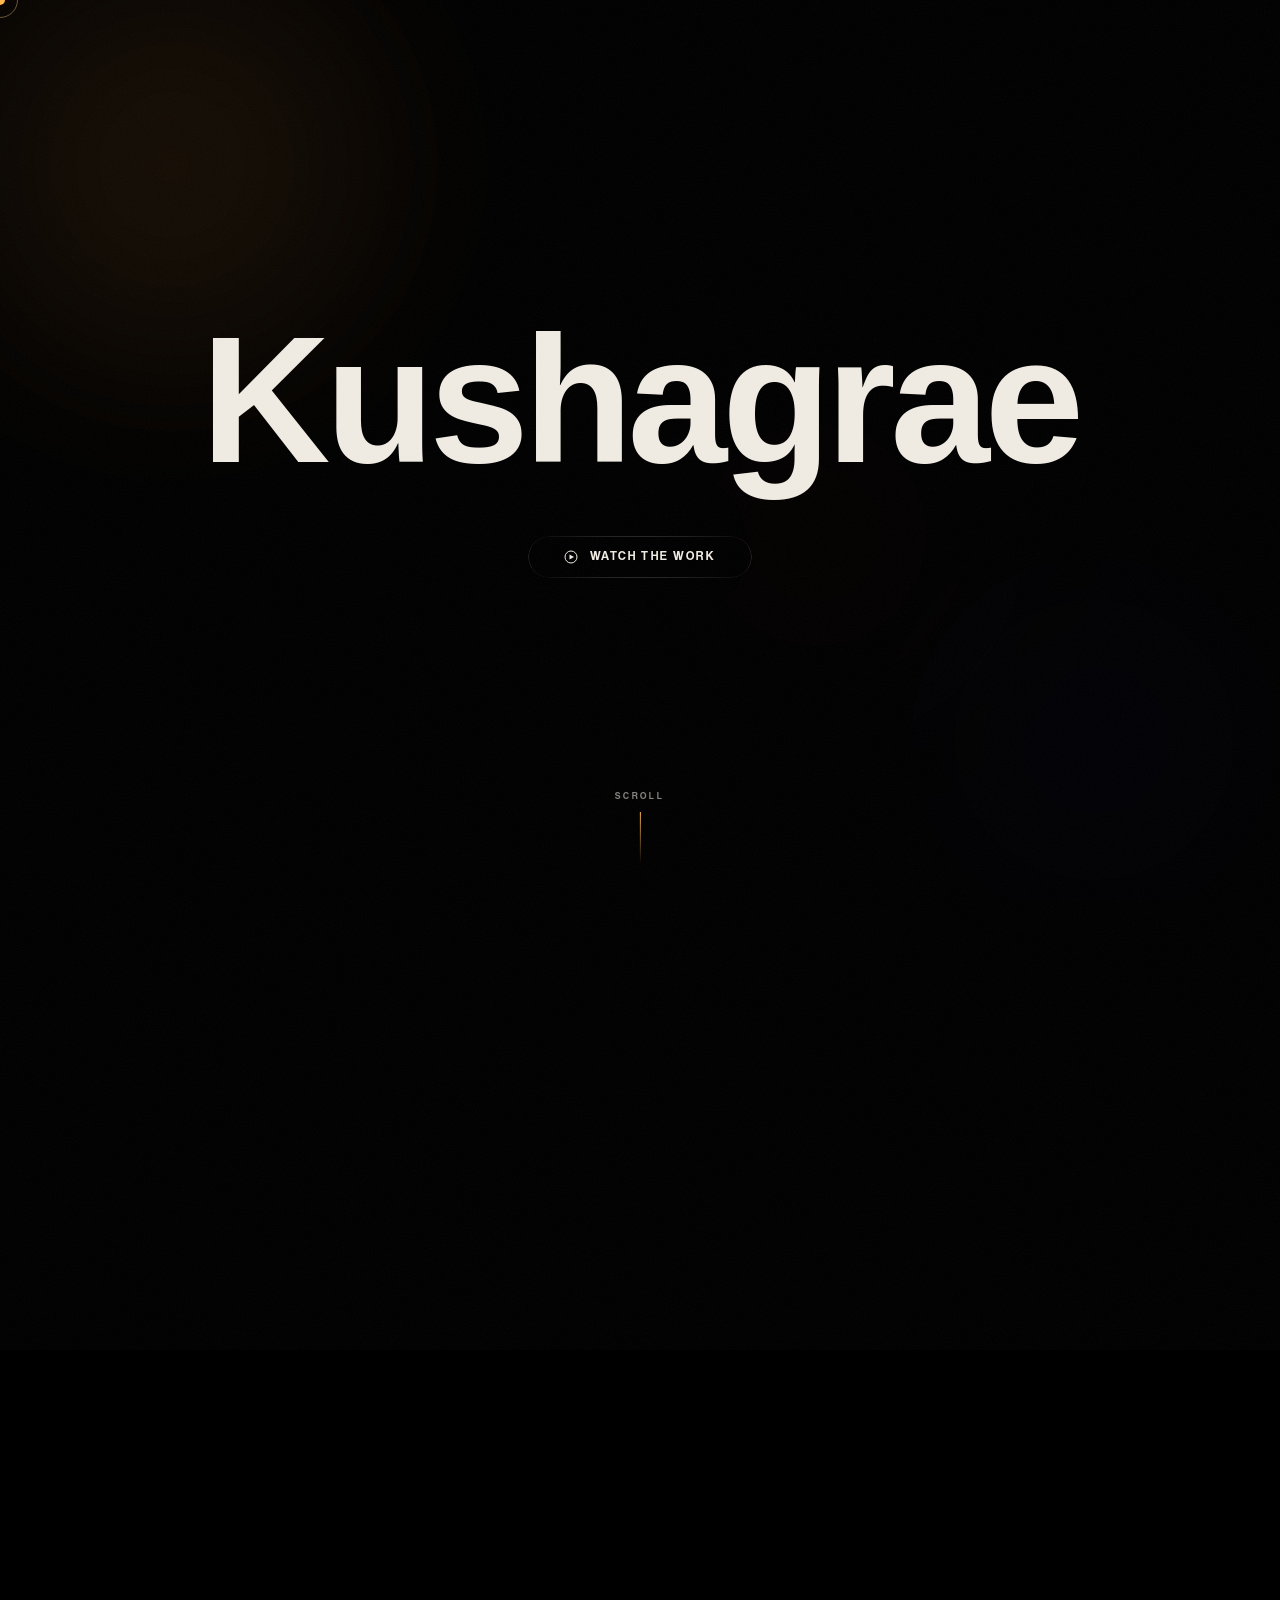
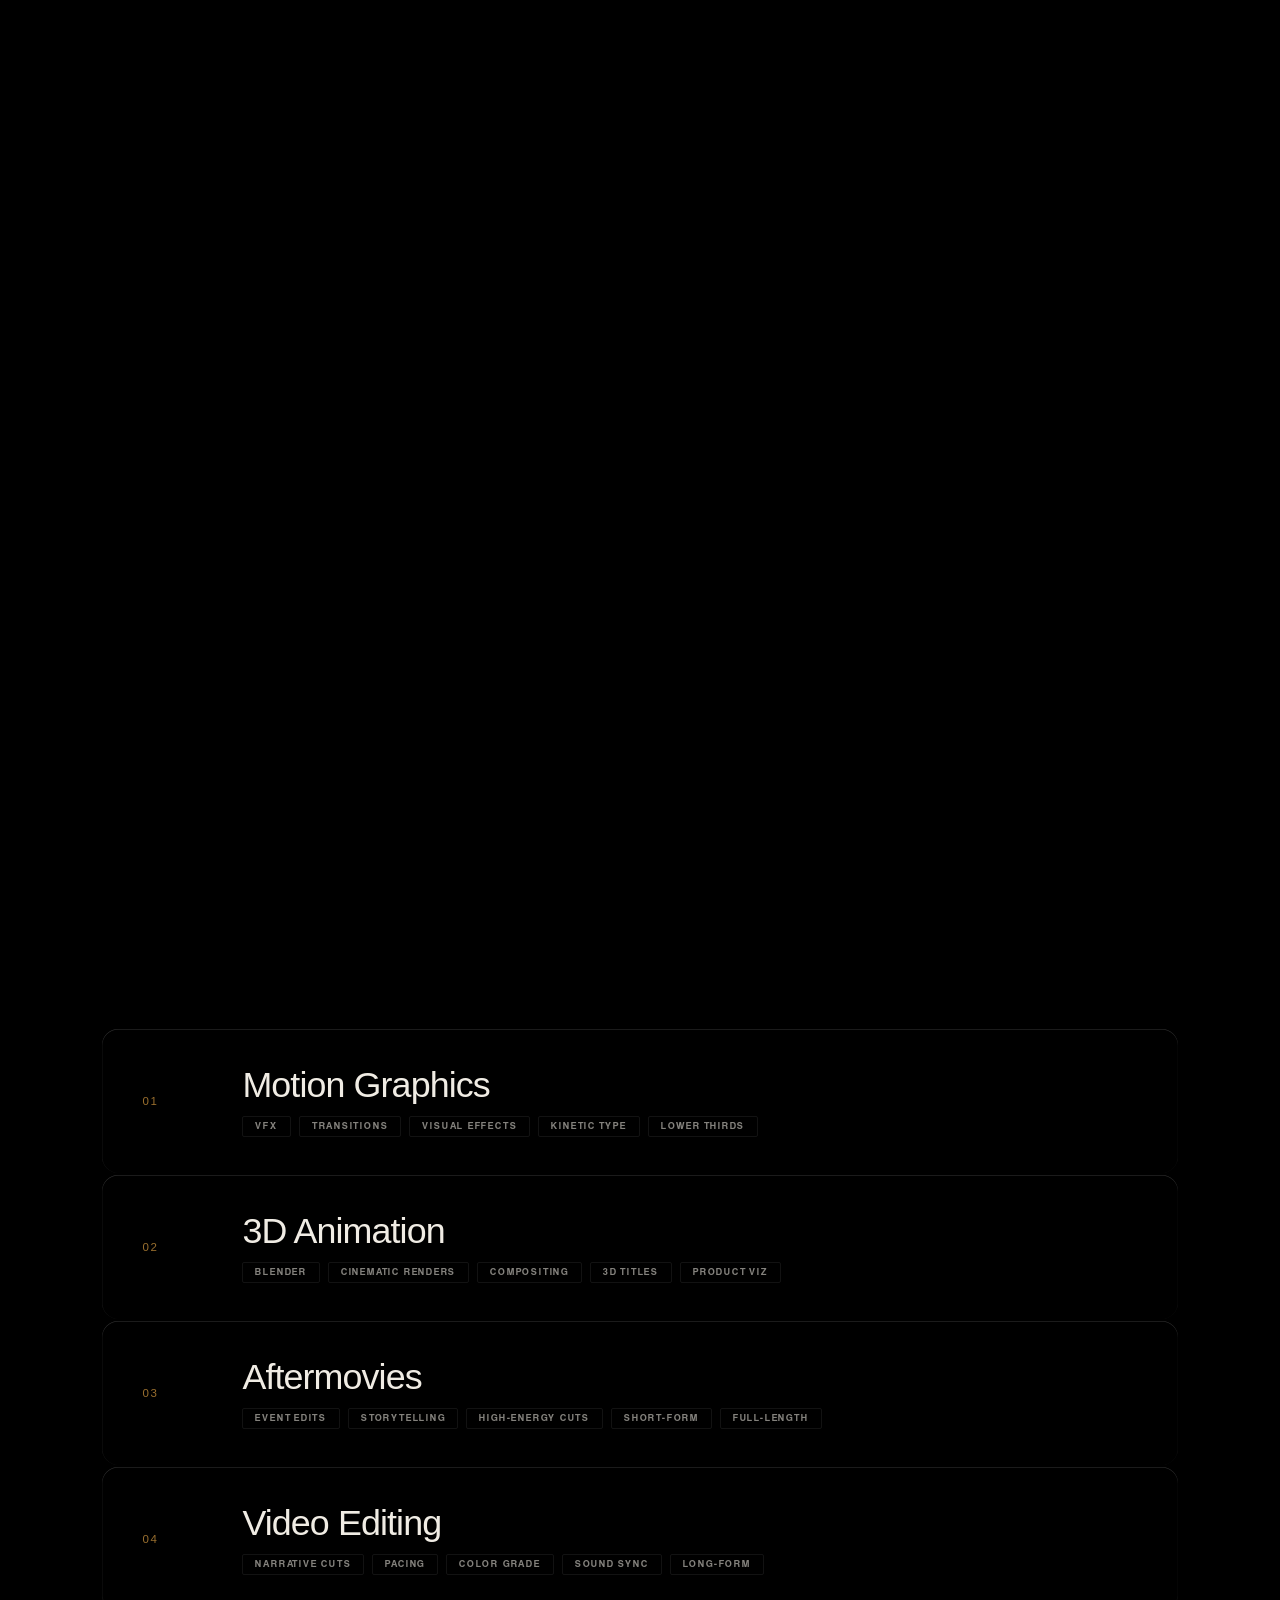
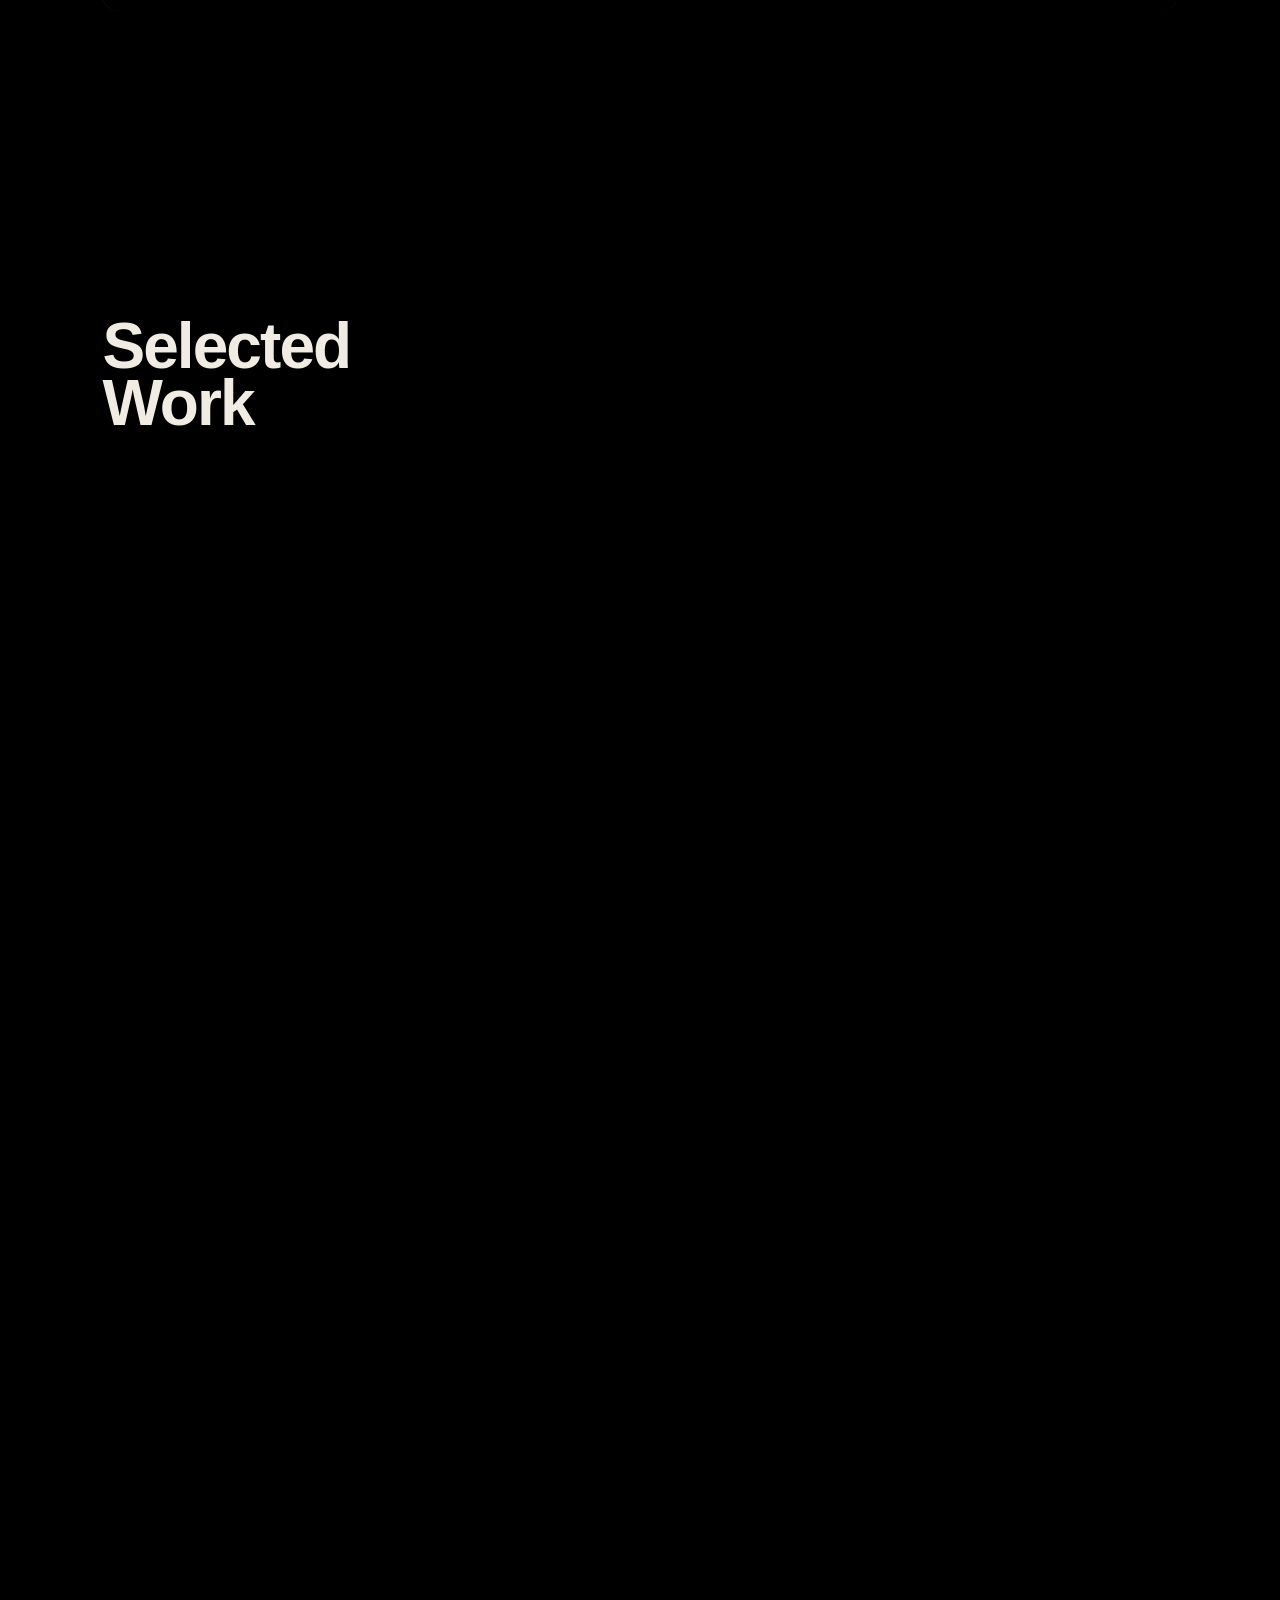
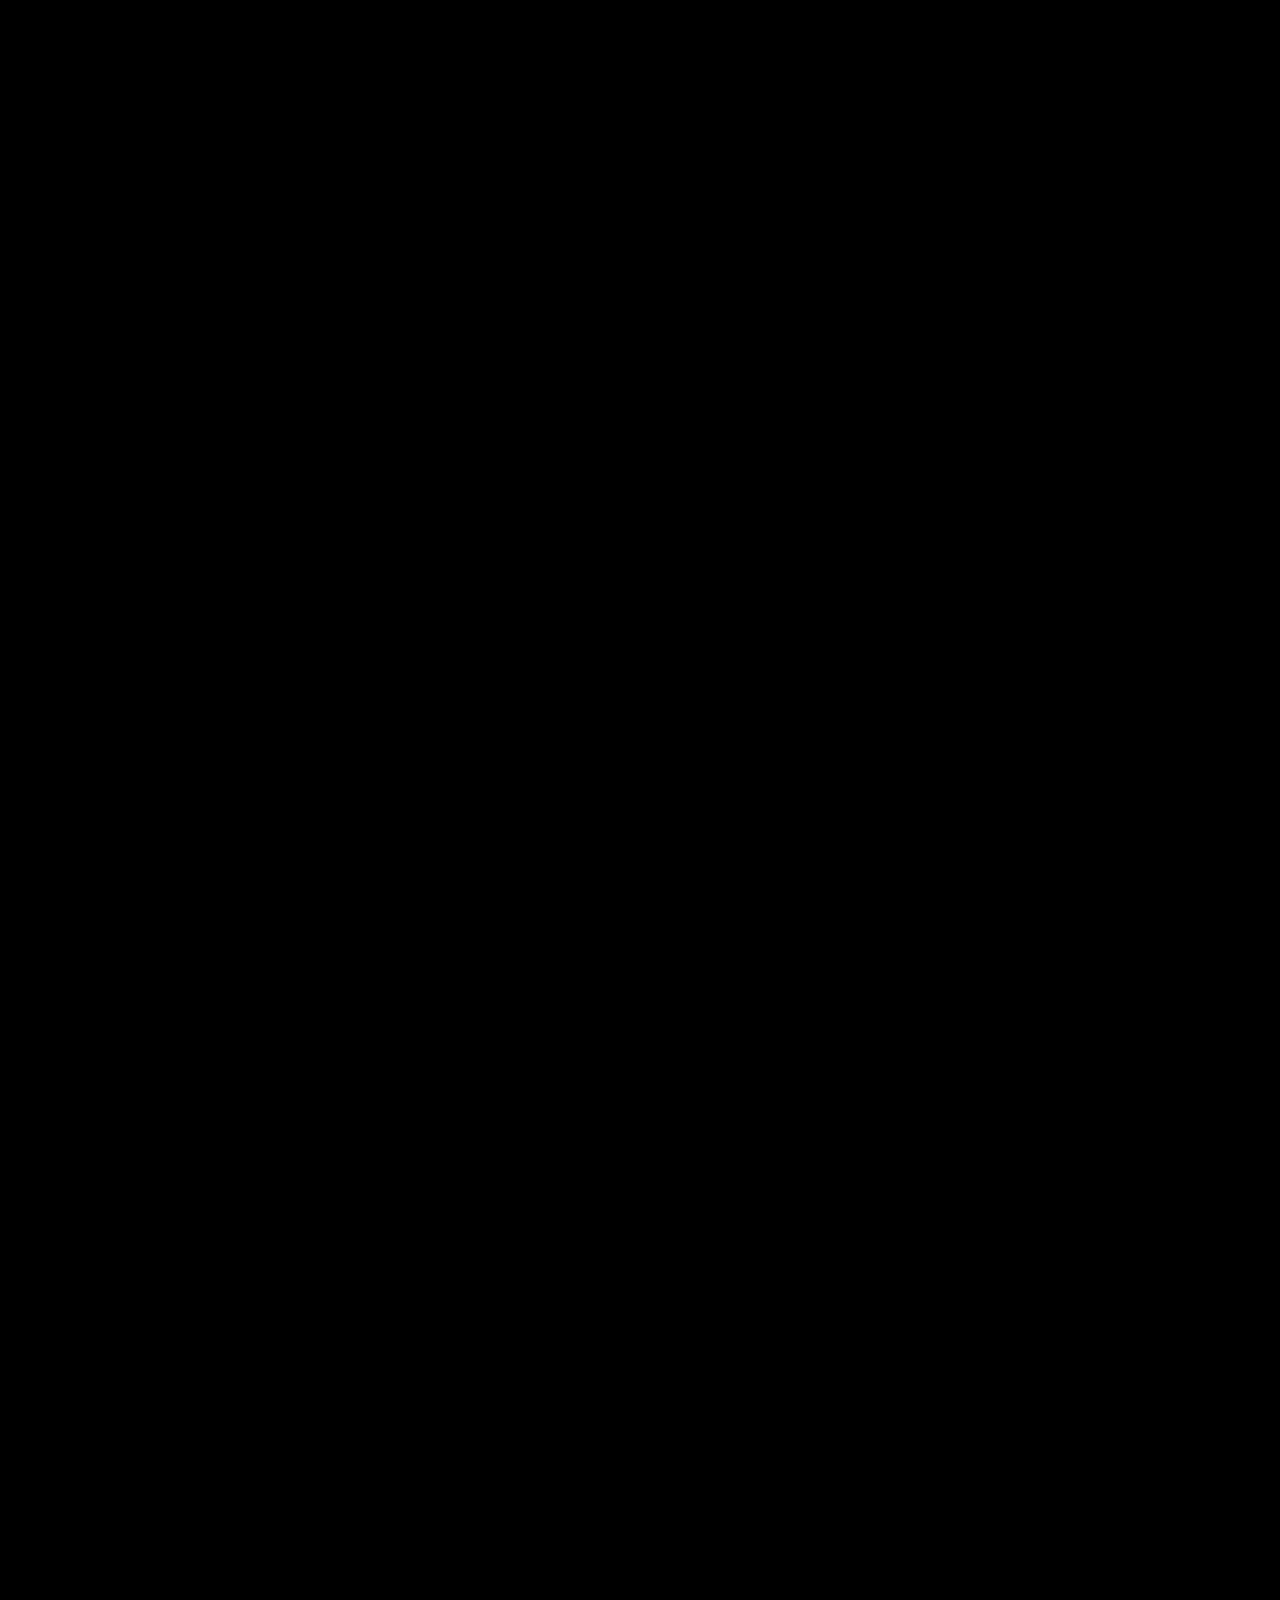
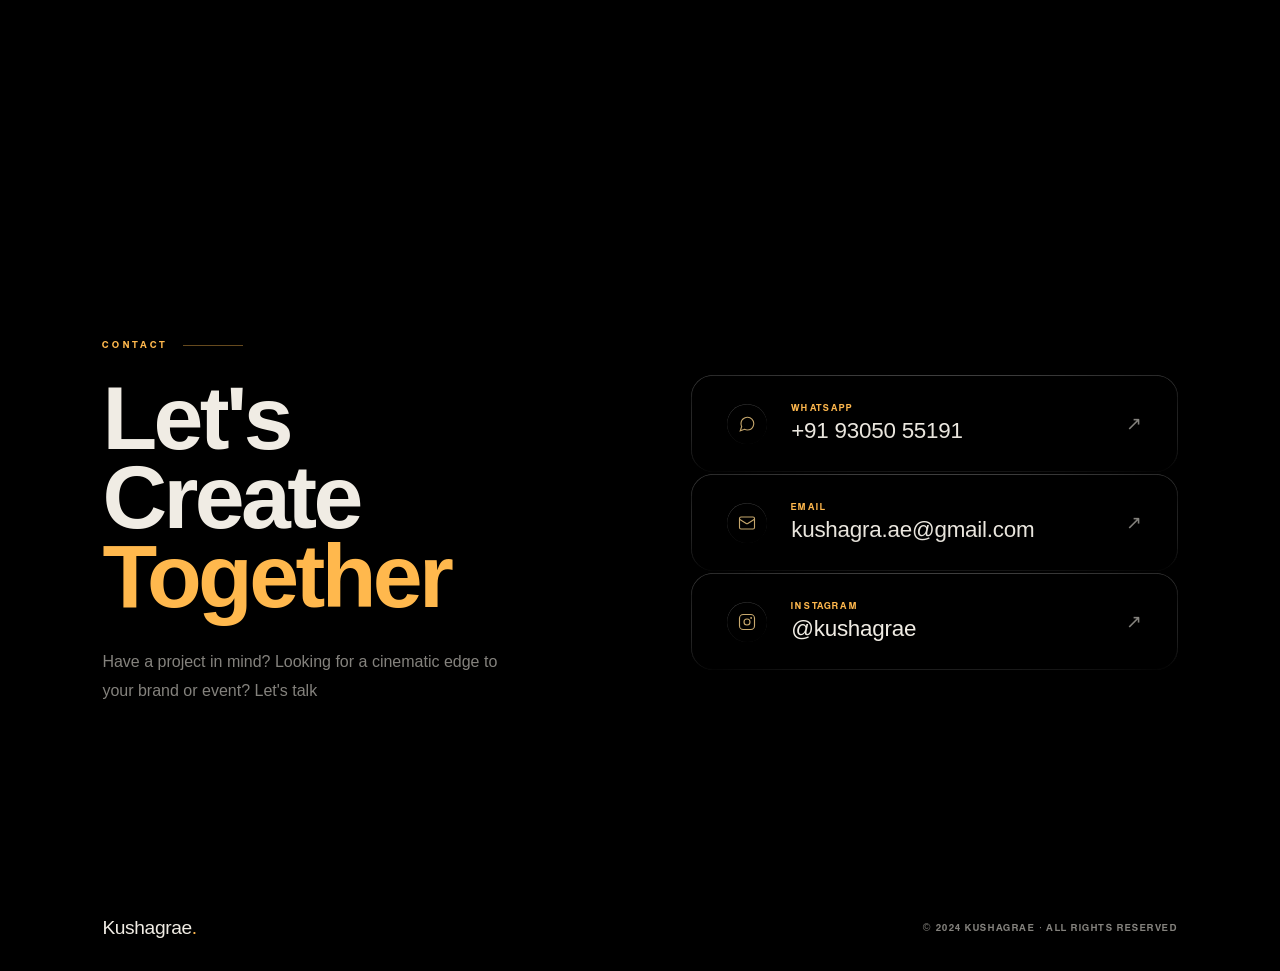
<file: index.html>
<!DOCTYPE html>
<html lang="en">
<head>
<meta charset="UTF-8">
<meta name="viewport" content="width=device-width, initial-scale=1.0">
<title>Kushagrae</title>
 <link rel="icon" type="image/png" href="./Icons/plugin.png">
 <link rel="stylesheet" href="./style.css">

</head>
<body>
 <!-- ═══ LOADER ══════════════════════════════════════════════ -->
<div id="loader">
  <img class="loader-icon" src="./Icons/plugin.png" alt="Loading">
  <div class="loader-bar-track">
    <div class="loader-bar"></div>
  </div>
</div>

<!-- ═══ GRAIN SVG ════════════════════════════════════════════ -->
<svg id="grain" xmlns="http://www.w3.org/2000/svg">
  <filter id="gr"><feTurbulence type="fractalNoise" baseFrequency="0.65" numOctaves="3" stitchTiles="stitch"/><feColorMatrix type="saturate" values="0"/></filter>
  <rect width="100%" height="100%" filter="url(#gr)"/>
</svg>

<!-- ═══ CURSOR ═══════════════════════════════════════════════ -->
<div id="cursor"></div>
<div id="cursor-ring"></div>

<!-- ═══════════════════════════════════════════════════════════
     HERO
════════════════════════════════════════════════════════════ -->
<section id="hero">
  <video class="hero-video" autoplay muted loop playsinline>
    <source src="https://res.cloudinary.com/dkqexcp8m/video/upload/v1781438622/g7_c3hmx5.mp4" type="video/mp4">
  </video>

  <div class="orb-1 hero-orb"></div>
  <div class="orb-1 hero-orb"></div>
  <div class="orb-2 hero-orb"></div>
  <div class="orb-3 hero-orb"></div>
  <div class="hero-scanline"></div>

  <div class="hero-inner">

    <h1 class="hero-name" id="heroName">
      <span class="letter">K</span><span class="letter">u</span><span class="letter">s</span><span class="letter">h</span><span class="letter">a</span><span class="letter">g</span><span class="letter">r</span><span class="letter">a</span><span class="letter">e</span>
    </h1>
    <div class="hero-cta" id="heroCta">
      <a href="#work" class="btn-cta" onclick="event.preventDefault();document.getElementById('work').scrollIntoView({behavior:'smooth'})">
        <svg width="14" height="14" viewBox="0 0 14 14" fill="none"><circle cx="7" cy="7" r="6" stroke="currentColor" stroke-width="1"/><polygon points="5.5,4.5 10,7 5.5,9.5" fill="currentColor"/></svg>
        Watch the Work
      </a>
    </div>
  </div>

  <div class="hero-scroll" id="heroScroll">
    <span>Scroll</span>
    <div class="scroll-line"></div>
  </div>
</section>

<!-- ═══════════════════════════════════════════════════════════
     ABOUT
════════════════════════════════════════════════════════════ -->
<section id="about">
  <div class="about-inner">
    <div class="about-left">
      <div class="section-label reveal">About</div>
      <h2 class="about-heading reveal reveal-delay-1">
        Crafting<br>Visual<br>Stories
      </h2>
    </div>
    <div class="about-text-col">
      <p class="about-body reveal reveal-delay-1">
        I'm Kushagra, a video editor obsessed with visual quality, I turn raw footage into emotionally resonant experiences.
      </p>
      <p class="about-body reveal reveal-delay-2">
        Whether it's a high-energy event edit, a product motion piece, or an immersive 3D animation, I approach every project with intentionality crafting each cut, transition, and effect to serve the story first.
      </p>
      <div class="about-stats reveal reveal-delay-3">
        <div class="stat">
          <div class="stat-num">50<span>+</span></div>
          <div class="stat-label">Projects</div>
        </div>
        <div class="stat">
          <div class="stat-num">3<span>+</span></div>
          <div class="stat-label">Years Active</div>
        </div>
        <div class="stat">
          <div class="stat-num">4</div>
          <div class="stat-label">Core Tools</div>
        </div>
      </div>
    </div>
  </div>
</section>

<!-- Displacement filter for liquid glass skill cards -->
<svg style="display:none;">
  <filter id="displacementFilter" x="-8%" y="-8%" width="116%" height="116%"
          color-interpolation-filters="sRGB">

    <!-- Structured lens shape from the hand-crafted displacement map -->
    <feImage
      href="[data-uri]"
      x="0" y="0" width="100%" height="100%"
      preserveAspectRatio="none"
      result="baseMap" />

    <!-- Live fractal turbulence — breaks the mirror, adds organic surface chaos -->
    <feTurbulence
      type="fractalNoise"
      baseFrequency="0.012 0.025"
      numOctaves="4"
      seed="5"
      stitchTiles="stitch"
      result="turbulence" />

    <!-- Blend image lens shape + turbulence equally -->
    <feComposite
      in="baseMap"
      in2="turbulence"
      operator="arithmetic"
      k1="0" k2="0.5" k3="0.5" k4="0"
      result="combinedMap" />

    <!-- Smooth for glassy gradual transitions, not sharp noise jumps -->
    <feGaussianBlur
      in="combinedMap"
      stdDeviation="2"
      result="smoothMap" />

    <!-- scale=36: max ±18px — visible refraction without mirroring -->
    <feDisplacementMap
      in="SourceGraphic"
      in2="smoothMap"
      scale="36"
      xChannelSelector="R"
      yChannelSelector="G" />

  </filter>
</svg>

<!-- ═══════════════════════════════════════════════════════════
     SKILLS
════════════════════════════════════════════════════════════ -->
<section id="skills">
    <video class="skills-video" autoplay muted loop playsinline>
    <source src="https://res.cloudinary.com/dkqexcp8m/video/upload/v1781438698/g8_ecykwn.mp4" type="video/mp4">
  </video>
  <div class="skills-inner">
    <div class="section-label reveal">Software</div>
    <h2 class="skills-heading reveal reveal-delay-1">
      Tools of<br>the Craft
    </h2>
    <div class="skills-grid">

      <!-- After Effects -->
      <div class="skill-card reveal reveal-delay-1">
        <div class="skill-icon">
          <img src="[data-uri]" alt="After Effects" style="width:48px;height:48px;object-fit:contain;border-radius:10px;">
        </div>
        <div class="skill-name">After Effects</div>
        <div class="skill-sub">Motion Graphics · VFX</div>
      </div>

      <!-- Premiere Pro -->
      <div class="skill-card reveal reveal-delay-2">
        <div class="skill-icon">
          <img src="[data-uri]" alt="Premiere Pro" style="width:48px;height:48px;object-fit:contain;border-radius:10px;">
        </div>
        <div class="skill-name">Premiere Pro</div>
        <div class="skill-sub">Video Editing</div>
      </div>

      <!-- DaVinci Resolve -->
      <div class="skill-card reveal reveal-delay-3">
        <div class="skill-icon">
          <img src="Images/6424a78756db5fb908dca86c.png">
        </div>
        <div class="skill-name">DaVinci Resolve</div>
        <div class="skill-sub">Color Grading</div>
      </div>

      <!-- Blender -->
      <div class="skill-card reveal reveal-delay-4">
        <div class="skill-icon">
          <svg width="48" height="48" viewBox="0 0 256 208" version="1.1" xmlns="http://www.w3.org/2000/svg" xmlns:xlink="http://www.w3.org/1999/xlink" preserveAspectRatio="xMidYMid">
    <g>
        <path d="M100.43032,115.194555 C101.361124,98.5893536 109.492492,83.9599162 121.759794,73.5893487 C133.790003,63.4031858 149.98249,57.1773328 167.650214,57.1773328 C185.300375,57.1773328 201.492862,63.4031858 213.531852,73.5893487 C225.790373,83.9599162 233.921741,98.5893536 234.861326,115.176993 C235.792131,132.238816 228.934033,148.088836 216.903824,159.838048 C204.636522,171.789227 187.188328,179.288351 167.650214,179.288351 C148.1121,179.288351 130.62878,171.789227 118.37026,159.838048 C106.331269,148.088836 99.4907342,132.238816 100.43032,115.194555 Z" fill="#FFFFFF"></path>
        <path d="M133.167672,116.676183 C133.645276,108.155909 137.817552,100.649417 144.112012,95.3281876 C150.284817,90.1015783 158.593324,86.9070386 167.658788,86.9070386 C176.71524,86.9070386 185.023747,90.1015783 191.201058,95.3281876 C197.491012,100.649417 201.663288,108.155909 202.145398,116.667172 C202.623002,125.421743 199.104052,133.554527 192.931246,139.58315 C186.636786,145.715405 177.683965,149.563271 167.658788,149.563271 C157.63361,149.563271 148.662766,145.715405 142.372812,139.58315 C136.195501,133.554527 132.685562,125.421743 133.167672,116.676183 Z" fill="#265787"></path>
        <path d="M78.4107749,134.179185 C78.4694744,137.520542 79.5350962,144.01361 81.133529,149.084344 C84.4929469,159.817323 90.1913143,169.746571 98.1202631,178.497312 C106.256918,187.491883 116.276472,194.716438 127.849305,199.845871 C140.013649,205.23268 153.193946,207.978011 166.884477,207.955572 C180.552431,207.937373 193.732728,205.137858 205.897072,199.710411 C217.469906,194.531308 227.480429,187.275146 235.603538,178.27606 C243.527971,169.489196 249.217308,159.541887 252.585757,148.808908 C254.279012,143.385977 255.349149,137.881769 255.778107,132.3595 C256.198034,126.918508 256.021935,121.468484 255.249811,116.022976 C253.741685,105.411912 250.070708,95.4555722 244.417494,86.3797254 C239.247423,78.0398801 232.582771,70.7385646 224.658338,64.5931778 L224.676399,64.5796318 L144.705094,3.1754327 C144.632849,3.12124854 144.574149,3.06254903 144.497388,3.01288022 C139.250556,-1.01480899 130.427568,-1.00126295 124.656955,3.03545695 C118.823127,7.11733032 118.154856,13.8677736 123.347505,18.1257455 L123.324928,18.1483222 L156.679794,45.2720095 L55.0167639,45.3803778 L54.8813035,45.3803778 C46.4782434,45.3894085 38.4002883,50.9026468 36.8018556,57.8698267 C35.1582694,64.9679516 40.8656676,70.8559636 49.6028633,70.887571 L49.5893173,70.9191785 L101.118453,70.8198408 L9.16793408,141.399224 C9.05053507,141.485016 8.92410536,141.575323 8.81573704,141.661114 C0.14175613,148.303189 -2.66227414,159.347727 2.80129531,166.337484 C8.34614099,173.444639 20.1357111,173.458186 28.8999989,166.378122 L79.0835616,125.306529 C79.0835616,125.306529 78.3520754,130.851375 78.4107749,134.179185 Z M207.36456,152.74629 C197.024416,163.280594 182.548215,169.254398 166.884477,169.286098 C151.198163,169.313097 136.721962,163.393478 126.381818,152.877235 C121.329145,147.752317 117.61753,141.855274 115.328249,135.574427 C113.084122,129.401948 112.21266,122.85018 112.790624,116.239713 C113.336981,109.778252 115.260519,103.614804 118.330955,98.0383504 C121.347206,92.5567196 125.501325,87.6033843 130.630759,83.4131426 C140.681921,75.2223038 153.478413,70.7882334 166.8619,70.7701166 C180.258934,70.7521106 193.046396,75.1455429 203.106588,83.3092897 C208.226991,87.48147 212.376595,92.4167439 215.392846,97.889344 C218.476828,103.461282 220.38682,109.602153 220.955753,116.081676 C221.524687,122.683112 220.653225,129.22585 218.409098,135.402844 C216.115302,141.701753 212.417233,147.598795 207.36456,152.74629 Z" fill="#EA7600"></path>
    </g>
</svg>
        </div>
        <div class="skill-name">Blender</div>
        <div class="skill-sub">3D Animation · Render</div>
      </div>

    </div>
  </div>
</section>

<!-- ═══════════════════════════════════════════════════════════
     CATEGORIES
════════════════════════════════════════════════════════════ -->
<section id="categories">
  <video class="skills-bg-video" autoplay muted loop playsinline>
    <source src="https://res.cloudinary.com/dkqexcp8m/video/upload/v1781438699/g8-rev_wrthuf.mp4" type="video/mp4">
  </video>
  <div class="categories-inner">
    <div class="section-label reveal">Expertise</div>
    <div class="categories-list">

      <div class="category-item reveal reveal-delay-1">
        <div class="cat-num">01</div>
        <div class="cat-content">
          <div class="cat-title">Motion Graphics</div>
          <div class="cat-tags">
            <span class="cat-tag">VFX</span>
            <span class="cat-tag">Transitions</span>
            <span class="cat-tag">Visual Effects</span>
            <span class="cat-tag">Kinetic Type</span>
            <span class="cat-tag">Lower Thirds</span>
          </div>
        </div>
      </div>

      <div class="category-item reveal reveal-delay-2">
        <div class="cat-num">02</div>
        <div class="cat-content">
          <div class="cat-title">3D Animation</div>
          <div class="cat-tags">
            <span class="cat-tag">Blender</span>
            <span class="cat-tag">Cinematic Renders</span>
            <span class="cat-tag">Compositing</span>
            <span class="cat-tag">3D Titles</span>
            <span class="cat-tag">Product Viz</span>
          </div>
        </div>
      </div>

      <div class="category-item reveal reveal-delay-3">
        <div class="cat-num">03</div>
        <div class="cat-content">
          <div class="cat-title">Aftermovies</div>
          <div class="cat-tags">
            <span class="cat-tag">Event Edits</span>
            <span class="cat-tag">Storytelling</span>
            <span class="cat-tag">High-Energy Cuts</span>
            <span class="cat-tag">Short-Form</span>
            <span class="cat-tag">Full-Length</span>
          </div>
        </div>
      </div>

      <div class="category-item reveal reveal-delay-4">
        <div class="cat-num">04</div>
        <div class="cat-content">
          <div class="cat-title">Video Editing</div>
          <div class="cat-tags">
            <span class="cat-tag">Narrative Cuts</span>
            <span class="cat-tag">Pacing</span>
            <span class="cat-tag">Color Grade</span>
            <span class="cat-tag">Sound Sync</span>
            <span class="cat-tag">Long-Form</span>
          </div>
        </div>
      </div>

    </div>
  </div>
</section>

<!-- ═══════════════════════════════════════════════════════════
     PORTFOLIO
════════════════════════════════════════════════════════════ -->
<section id="work">
    <!-- Background Video -->
  <video class="pf-bg-video" autoplay muted loop playsinline>
    <source src="https://res.cloudinary.com/dkqexcp8m/video/upload/v1781438693/g6_dat0vb.mp4" type="video/mp4">
  </video>
  <div class="work-inner">
    <div class="work-header">
      <h2 class="work-heading reveal">
        Selected<br>Work
      </h2>
    </div>

    <div class="portfolio-grid">

      <!-- Row A: item1 (16:9 wide) + item2 (9:16) + item3 (9:16) -->
      <div class="pf-row pf-row-a">
        <!-- 1 - Landscape -->
        <div class="pf-item ratio-16-9 reveal">
          <video class="pf-video" autoplay muted loop playsinline>
  <source src="https://res.cloudinary.com/dkqexcp8m/video/upload/v1780953404/bradv2_ktlof4.mp4" type="video/mp4">
</video>
        </div>
        <!-- 2 - Vertical -->
        <div class="pf-item ratio-9-16 reveal reveal-delay-1">
          <video class="pf-video" autoplay muted loop playsinline>
  <source src="https://res.cloudinary.com/dkqexcp8m/video/upload/v1780953403/snkr3_ig032j.mp4" type="video/mp4">
</video>
        </div>
        <!-- 3 - Vertical -->
        <div class="pf-item ratio-9-16 reveal reveal-delay-2">
         <video class="pf-video" autoplay muted loop playsinline>
  <source src="https://res.cloudinary.com/dkqexcp8m/video/upload/v1780953404/maven_v81jxx.mp4" type="video/mp4">
</video>
        </div>
      </div>

      <!-- Row B: item4 (9:16 tall) + item5 (16:9 wide) -->
      <div class="pf-row pf-row-b">
        <!-- 4 - Vertical -->
        <div class="pf-item ratio-9-16 reveal reveal-delay-1">
          <video class="pf-video" autoplay muted loop playsinline>
  <source src="https://res.cloudinary.com/dkqexcp8m/video/upload/v1780953421/wc1_e4xscz.mp4" type="video/mp4">
</video>
        </div>
        <!-- 5 - Landscape wide -->
        <div class="pf-item ratio-16-9 reveal reveal-delay-2">
          <video class="pf-video" autoplay muted loop playsinline>
  <source src="https://res.cloudinary.com/dkqexcp8m/video/upload/v1780953417/mozambique_dhr5jg.mp4" type="video/mp4">
</video>
        </div>
      </div>

      <!-- Row C: item6 (16:9) + item7 (9:16) + item8 (16:9) -->
      <div class="pf-row pf-row-c">
        <!-- 6 - Landscape -->
        <div class="pf-item ratio-16-9 reveal reveal-delay-1">
          <video class="pf-video" autoplay muted loop playsinline>
  <source src="https://res.cloudinary.com/dkqexcp8m/video/upload/v1780953408/openai_lzqtt9.mp4" type="video/mp4">
</video>
        </div>
        <!-- 7 - Vertical -->
        <div class="pf-item ratio-9-16 reveal reveal-delay-2">
          <video class="pf-video" autoplay muted loop playsinline>
  <source src="https://res.cloudinary.com/dkqexcp8m/video/upload/v1780953410/sm_nfhv9c.mp4" type="video/mp4">
</video>
        </div>
      </div>
      <!-- Row D: item6 (16:9) x2 -->
      <div class="pf-row pf-row-d">

  <!-- Horizontal 1 -->
  <div class="pf-item ratio-16-9">
    <video class="pf-video" autoplay muted loop playsinline>
      <source src="https://res.cloudinary.com/dkqexcp8m/video/upload/v1780953410/m1_sum0dr.mp4" type="video/mp4">
    </video>
  </div>

  <!-- Horizontal 2 -->
  <div class="pf-item ratio-16-9">
    <video class="pf-video" autoplay muted loop playsinline>
      <source src="https://res.cloudinary.com/dkqexcp8m/video/upload/v1780953414/m2_b9wp2s.mp4" type="video/mp4">
    </video>
  </div>

</div>

<!-- Row E: Mirrored A -->
<div class="pf-row pf-row-e">

  <!-- Vertical 1 -->
  <div class="pf-item ratio-9-16">
    <video class="pf-video" autoplay muted loop playsinline>
      <source src="https://res.cloudinary.com/dkqexcp8m/video/upload/v1780953433/mokshareel_whubjt.mp4" type="video/mp4">
    </video>
  </div>

  <!-- Vertical 2 -->
  <div class="pf-item ratio-9-16">
    <video class="pf-video" autoplay muted loop playsinline>
      <source src="https://res.cloudinary.com/dkqexcp8m/video/upload/v1780953420/nick_abhfol.mp4" type="video/mp4">
    </video>
  </div>

  <!-- Horizontal -->
  <div class="pf-item ratio-16-9">
    <video class="pf-video" autoplay muted loop playsinline>
      <source src="https://res.cloudinary.com/dkqexcp8m/video/upload/v1780953426/will_frp41f.mp4" type="video/mp4">
    </video>
  </div>

</div>
<!-- Row F -->
<div class="pf-row pf-row-f">

  <!-- Horizontal 1 -->
  <div class="pf-item ratio-16-9">
    <video class="pf-video" autoplay muted loop playsinline>
      <source src="https://res.cloudinary.com/dkqexcp8m/video/upload/v1780953419/montage_kwm2zi.mp4" type="video/mp4">
    </video>
  </div>

  <!-- Horizontal 2 -->
  <div class="pf-item ratio-16-9">
    <video class="pf-video" autoplay muted loop playsinline>
      <source src="https://res.cloudinary.com/dkqexcp8m/video/upload/v1780953413/brad2_j5x5vi.mp4" type="video/mp4">
    </video>
  </div>

</div>
<!-- Row G -->
<div class="pf-row pf-row-g">

  <!-- Horizontal 1 -->
  <div class="pf-item ratio-16-9">
    <video class="pf-video" autoplay muted loop playsinline>
      <source src="https://res.cloudinary.com/dkqexcp8m/video/upload/v1780953431/moksha_horfhi.mp4" type="video/mp4">
    </video>
  </div>

  <!-- Horizontal 2 -->
  <div class="pf-item ratio-16-9">
    <video class="pf-video" autoplay muted loop playsinline>
      <source src="https://res.cloudinary.com/dkqexcp8m/video/upload/v1780953423/eutech_bpa0gx.mp4" type="video/mp4">
    </video>
  </div>

</div>
    </div>
  </div>
</section>

<!-- ═══════════════════════════════════════════════════════════
     CONTACT
════════════════════════════════════════════════════════════ -->
<section id="contact">
  <video class="contact-bg-video" autoplay muted loop playsinline>
  <source src="https://res.cloudinary.com/dkqexcp8m/video/upload/v1781438698/g8_ecykwn.mp4" type="video/mp4">
</video>
  <div class="contact-inner">
    <div>
      <div class="section-label reveal">Contact</div>
      <h2 class="contact-heading reveal reveal-delay-1">
        Let's<br>Create<br><em>Together</em>
      </h2>
      <p class="contact-sub reveal reveal-delay-2">
        Have a project in mind? Looking for a cinematic edge to your brand or event? Let's talk
      </p>
    </div>
    <div class="contact-links reveal reveal-delay-2">

      <a href="https://wa.me/919305055191" class="contact-link" target="_blank">
        <div class="contact-icon">
          <svg viewBox="0 0 24 24" fill="none" stroke="#c8a96e" stroke-width="1.5" xmlns="http://www.w3.org/2000/svg">
            <path d="M21 11.5a8.38 8.38 0 01-.9 3.8 8.5 8.5 0 01-7.6 4.7 8.38 8.38 0 01-3.8-.9L3 21l1.9-5.7a8.38 8.38 0 01-.9-3.8 8.5 8.5 0 014.7-7.6 8.38 8.38 0 013.8-.9h.5a8.48 8.48 0 018 8v.5z"/>
          </svg>
        </div>
        <div class="contact-info">
          <div class="contact-platform">WhatsApp</div>
          <div class="contact-handle">+91 93050 55191</div>
        </div>
        <div class="contact-arrow">↗</div>
      </a>

      <a href="mailto:kushagra.ae@gmail.com" class="contact-link">
        <div class="contact-icon">
          <svg viewBox="0 0 24 24" fill="none" stroke="#c8a96e" stroke-width="1.5" xmlns="http://www.w3.org/2000/svg">
            <rect x="2" y="4" width="20" height="16" rx="2"/>
            <path d="m22 7-8.97 5.7a1.94 1.94 0 01-2.06 0L2 7"/>
          </svg>
        </div>
        <div class="contact-info">
          <div class="contact-platform">Email</div>
          <div class="contact-handle">kushagra.ae@gmail.com</div>
        </div>
        <div class="contact-arrow">↗</div>
      </a>

      <a href="https://instagram.com/kushagrae" class="contact-link" target="_blank">
        <div class="contact-icon">
          <svg viewBox="0 0 24 24" fill="none" stroke="#c8a96e" stroke-width="1.5" xmlns="http://www.w3.org/2000/svg">
            <rect x="2" y="2" width="20" height="20" rx="5"/>
            <circle cx="12" cy="12" r="4"/>
            <circle cx="17.5" cy="6.5" r="0.5" fill="#c8a96e"/>
          </svg>
        </div>
        <div class="contact-info">
          <div class="contact-platform">Instagram</div>
          <div class="contact-handle">@kushagrae</div>
        </div>
        <div class="contact-arrow">↗</div>
      </a>

    </div>
  </div>
</section>

<!-- ═══ FOOTER ════════════════════════════════════════════════ -->
<footer>
  <div class="footer-logo">Kushagrae<span>.</span></div>
  <div class="footer-copy">© 2024 Kushagrae · All Rights Reserved</div>
</footer>

<!-- ═══════════════════════════════════════════════════════════
     JAVASCRIPT
════════════════════════════════════════════════════════════ -->
<script>
/* ── CURSOR ─────────────────────────────────────────────── */
const cursor = document.getElementById('cursor');
const ring   = document.getElementById('cursor-ring');
let mouseX = 0, mouseY = 0, ringX = 0, ringY = 0;

document.addEventListener('mousemove', e => {
  mouseX = e.clientX; mouseY = e.clientY;
  cursor.style.left = mouseX + 'px';
  cursor.style.top  = mouseY + 'px';
});

(function animateRing() {
  ringX += (mouseX - ringX) * 0.18;
  ringY += (mouseY - ringY) * 0.18;
  ring.style.left = ringX + 'px';
  ring.style.top  = ringY + 'px';
  requestAnimationFrame(animateRing);
})();

/* ── LOADER ─────────────────────────────────────────────────── */
const loaderEl  = document.getElementById('loader');
const loaderBar = document.querySelector('.loader-bar');

let fakeProgress = 0;
const fakeInterval = setInterval(() => {
  const remaining = 85 - fakeProgress;
  fakeProgress += remaining * 0.07 + 0.4;
  if (fakeProgress >= 85) { fakeProgress = 85; clearInterval(fakeInterval); }
  loaderBar.style.width = fakeProgress + '%';
}, 80);

function dismissLoader() {
  clearInterval(fakeInterval);
  loaderBar.style.width = '100%';
  setTimeout(() => loaderEl.classList.add('hidden'), 350);
}

window.addEventListener('load', () => {
  setTimeout(dismissLoader, 600);
});

setTimeout(dismissLoader, 6000);

/* ── HERO ENTRANCE ──────────────────────────────────────── */
window.addEventListener('load', () => {
  const eyebrow = document.getElementById('heroEyebrow');
  const name    = document.getElementById('heroName');
  const tagline = document.getElementById('heroTagline');
  const cta     = document.getElementById('heroCta');
  const scroll  = document.getElementById('heroScroll');
  const letters = document.querySelectorAll('#heroName .letter');

  setTimeout(() => {
    name.style.opacity = '1';
    letters.forEach((l, i) => {
      l.style.opacity = '0';
      l.style.transform = 'translateY(60px)';
      l.style.display = 'inline-block';
      l.style.transition = `opacity 0.7s cubic-bezier(0.19,1,0.22,1) ${i * 0.06 + 0.1}s, transform 0.8s cubic-bezier(0.19,1,0.22,1) ${i * 0.06 + 0.1}s`;
      requestAnimationFrame(() => {
        l.style.opacity = '1';
        l.style.transform = 'translateY(0)';
      });
    });
  }, 100);

  setTimeout(() => {
    eyebrow.style.transition = 'opacity 1s ease, transform 1s cubic-bezier(0.19,1,0.22,1)';
    eyebrow.style.opacity = '1';
  }, 200);

  setTimeout(() => {
    tagline.style.transition = 'opacity 1s ease 0s, transform 1s cubic-bezier(0.19,1,0.22,1) 0s';
    tagline.style.opacity = '1';
    tagline.style.transform = 'translateY(0)';
    tagline.style.transform = 'none';
  }, 750);

  setTimeout(() => {
    cta.style.transition = 'opacity 1s ease';
    cta.style.opacity = '1';
    scroll.style.transition = 'opacity 1s ease';
    scroll.style.opacity = '1';
  }, 1000);
});

/* ── SCROLL REVEAL ──────────────────────────────────────── */
const revealObserver = new IntersectionObserver((entries) => {
  entries.forEach(entry => {
    if (entry.isIntersecting) {
      entry.target.classList.add('visible');
    }
  });
}, { threshold: 0.12, rootMargin: '0px 0px -60px 0px' });

document.querySelectorAll('.reveal').forEach(el => revealObserver.observe(el));

const videos = document.querySelectorAll("video:not(.pf-bg-video)");

const observer = new IntersectionObserver((entries) => {
  entries.forEach(entry => {
    const video = entry.target;

    if (entry.isIntersecting) {
      video.play();
    } else {
      video.pause();
    }
  });
}, { threshold: 0.5 });

videos.forEach(video => observer.observe(video));

/* ── SMOOTH PARALLAX ON HERO ────────────────────────────── */
window.addEventListener('scroll', () => {
  const scrollY = window.scrollY;
  const orbs = document.querySelectorAll('.hero-orb');
  orbs.forEach((orb, i) => {
    const speed = (i + 1) * 0.08;
    orb.style.transform = `translateY(${scrollY * speed}px)`;
  });

  // Hero text parallax
  const heroInner = document.querySelector('.hero-inner');
  if (heroInner) {
    heroInner.style.transform = `translateY(${scrollY * 0.35}px)`;
    heroInner.style.opacity = Math.max(0, 1 - scrollY / 500);
  }
});

/* ── CURSOR HIDE ON LEAVE ───────────────────────────────── */
document.addEventListener('mouseleave', () => {
  cursor.style.opacity = '0'; ring.style.opacity = '0';
});
document.addEventListener('mouseenter', () => {
  cursor.style.opacity = '1'; ring.style.opacity = '1';
});
</script>
</body>
</html>
</file>
<file: style.css>
<style>
/* ─── FONT FACE ─────────────────────────────────────────────── */
@font-face {
  font-family: 'EuropaGrBold';
  src: url('./Fonts/EuropaGroteskSH-Bol.otf') format('opentype');
  font-weight: 700;
}

@font-face {
  font-family: 'EuropaGrMed';
  src: url('./Fonts/EuropaGroteskSH-Med.otf') format('opentype');
  font-weight: 500;
}
/* ─── CSS VARIABLES ──────────────────────────────────────────── */
:root {
  --black: #050505;
  --near-black: #0b0b0b;
  --charcoal: #141414;
  --gray-dark: #1e1e1e;
  --gray-mid: #2a2a2a;
  --gray-light: #404040;
  --border: rgba(255,255,255,0.07);
  --white: #f0ece4;
  --white-dim: rgba(240,236,228,0.55);
  --accent:#ffb84d;  /* warm gold — cinematic feel */
  --accent-dim: rgba(200,169,110,0.18);
  --font-head: 'EuropaGrBold', 'Helvetica Neue', sans-serif;
  --font-med:  'EuropaGrMed',  'Helvetica Neue', sans-serif;
  --font-body: 'DM Sans', 'Helvetica Neue', sans-serif;
  --ease-out-expo: cubic-bezier(0.19, 1, 0.22, 1);
}

/* ─── RESET & BASE ───────────────────────────────────────────── */
*, *::before, *::after { box-sizing: border-box; margin: 0; padding: 0; }
html { scroll-behavior: smooth; font-size: 16px; }

body {
  background: var(--black);
  color: var(--white);
  font-family: var(--font-body);
  overflow-x: hidden;
  cursor: none;
}

/* Import DM Sans for body text */
@import url('https://fonts.googleapis.com/css2?family=DM+Sans:ital,opsz,wght@0,9..40,300;0,9..40,400;0,9..40,500;1,9..40,300&display=swap');

/* ─── CUSTOM CURSOR ──────────────────────────────────────────── */
#cursor {
  position: fixed; top: 0; left: 0; z-index: 9999; pointer-events: none;
  width: 10px; height: 10px;
  border-radius: 50%;
  background: var(--accent);
  transform: translate(-50%,-50%);
  transition: transform 0.08s ease, width 0.25s var(--ease-out-expo), height 0.25s var(--ease-out-expo), opacity 0.25s ease;
  mix-blend-mode: normal;
}
#cursor-ring {
  position: fixed; top: 0; left: 0; z-index: 9998; pointer-events: none;
  width: 36px; height: 36px;
  border-radius: 50%;
  border: 1px solid rgba(200,169,110,0.5);
  transform: translate(-50%,-50%);
  transition: transform 0.22s var(--ease-out-expo), width 0.3s var(--ease-out-expo), height 0.3s var(--ease-out-expo), opacity 0.3s ease;
}
body:has(a:hover) #cursor, body:has(button:hover) #cursor { width: 20px; height: 20px; }
body:has(a:hover) #cursor-ring, body:has(button:hover) #cursor-ring { width: 56px; height: 56px; opacity: 0.5; }

/* ─── GRAIN OVERLAY ──────────────────────────────────────────── */
#grain {
  position: fixed; inset: -50%; z-index: 9000; pointer-events: none;
  width: 200%; height: 200%;
  opacity: 0.032;
  animation: grain 0.8s steps(1) infinite;
}
@keyframes grain {
  0%  { transform: translate(0,0); }
  10% { transform: translate(-2%,-3%); }
  20% { transform: translate(3%, 2%); }
  30% { transform: translate(-1%, 4%); }
  40% { transform: translate(4%,-1%); }
  50% { transform: translate(-3%, 3%); }
  60% { transform: translate(2%,-4%); }
  70% { transform: translate(-4%, 1%); }
  80% { transform: translate(1%, 3%); }
  90% { transform: translate(-2%,-2%); }
}

/* ─── SCROLLBAR ──────────────────────────────────────────────── */
::-webkit-scrollbar { width: 3px; }
::-webkit-scrollbar-track { background: var(--black); }
::-webkit-scrollbar-thumb { background: var(--accent); border-radius: 2px; }

/* ─── SECTION BASE ───────────────────────────────────────────── */
section { position: relative; }

/* ─── HERO ───────────────────────────────────────────────────── */
#hero {
  position: relative;          /* ADD THIS */
  height: 100svh;
  min-height: 680px;

  display: flex;
  flex-direction: column;
  align-items: center;
  justify-content: center;

  overflow: hidden;

  background: #000000;     /* CHANGE THIS (was var(--black)) */
}
section, footer {
  border-top: none !important;
}

/* animated gradient orbs */
.hero-orb {
  position: absolute; border-radius: 50%;
  filter: blur(100px);
  pointer-events: none; opacity: 0.22;
}
.orb-1 {
  width: 600px; height: 600px;
  background: radial-gradient(circle, #5a3a1a 0%, transparent 70%);
  top: -15%; left: -10%;
  animation: orbFloat1 18s ease-in-out infinite;
}
.orb-2 {
  width: 500px; height: 500px;
  background: radial-gradient(circle, #1a1a3a 0%, transparent 70%);
  bottom: -10%; right: -5%;
  animation: orbFloat2 22s ease-in-out infinite;
}
.orb-3 {
  width: 350px; height: 350px;
  background: radial-gradient(circle, #3a1a0a 0%, transparent 70%);
  top: 40%; left: 50%;
  animation: orbFloat3 14s ease-in-out infinite;
}
@keyframes orbFloat1 { 0%,100%{transform:translate(0,0)} 50%{transform:translate(80px,60px)} }
@keyframes orbFloat2 { 0%,100%{transform:translate(0,0)} 50%{transform:translate(-60px,-80px)} }
@keyframes orbFloat3 { 0%,100%{transform:translate(-50%,-50%)} 50%{transform:translate(-50%,-50%) scale(1.3)} }

/* scanline */
.hero-scanline {
  position: absolute; inset: 0; pointer-events: none;
  background: repeating-linear-gradient(
    0deg,
    transparent,
    transparent 2px,
    rgba(0,0,0,0.03) 2px,
    rgba(0,0,0,0.03) 4px
  );
}

.hero-inner { position: relative; z-index: 2; text-align: center; padding: 0 24px; }

.hero-eyebrow {
  font-family: var(--font-med);
  font-size: clamp(0.65rem, 1.2vw, 0.8rem);
  letter-spacing: 0.35em;
  text-transform: uppercase;
  color: var(--accent);
  margin-bottom: 32px;
  opacity: 0;
  display: flex; align-items: center; justify-content: center; gap: 16px;
}
.hero-eyebrow::before, .hero-eyebrow::after {
  content: '';
  display: block; width: 48px; height: 1px;
  background: var(--accent); opacity: 0.5;
}

.hero-name {
  font-family: var(--font-head);
  font-size: clamp(4.5rem, 14vw, 14rem);
  line-height: 0.88;
  letter-spacing: -0.03em;
  color: var(--white);
  opacity: 0;
  position: relative;
  display: inline-block;
}
.hero-name .letter { display: inline-block; }

.hero-tagline {
  display: flex;
  justify-content: space-between;

  width: 100%;
  max-width: 1000px;   /* adjust if your heading width changes */

  margin: 36px auto 0;

  font-family: var(--font-med);
  font-size: clamp(0.85rem, 1.8vw, 1.05rem);
  font-weight: 500;
  color: var(--white-dim);
  letter-spacing: 0.04em;

  opacity: 1;
  transition: opacity 1s ease;
}
.hero-video {
  position: absolute;
  top: 0;
  left: 0;

  width: 100%;
  height: 100%;

  object-fit: cover;      /* fills hero perfectly */
  
  z-index: 0;             /* stays behind everything */

  filter: brightness(0.45); /* keeps text readable */
  pointer-events: none;   /* prevents interaction issues */
   -webkit-mask-image: linear-gradient(
    to bottom,
    black 0%,
    black 70%,
    transparent 100%
  );

  mask-image: linear-gradient(
    to bottom,
    black 0%,
    black 70%,
    transparent 100%
  );
}

/* alignment control for perfect edge matching */
.hero-tagline span {
  flex: 1;
  text-align: center;
}

.hero-tagline span:first-child {
  text-align: left;
}

.hero-tagline span:last-child {
  text-align: right;
}

/* animation trigger */
.hero-tagline.visible {
  opacity: 1;
}
.hero-cta {
  margin-top: 56px;
  opacity: 0;
}

.btn-cta {
  display: inline-flex; align-items: center; gap: 12px;
  padding: 14px 36px;
  border: 1px ;
  border-radius: 22px;
  font-family: var(--font-med);
  font-size: 0.78rem;
  letter-spacing: 0.2em;
  text-transform: uppercase;
  color: var(--white);
  text-decoration: none;
  position: relative; overflow: hidden;
  cursor: none;
  filter: drop-shadow(-8px -10px 46px #0000005f);
  backdrop-filter: brightness(1.15) blur(14px) saturate(1.8) url(#displacementFilter);
  -webkit-backdrop-filter: brightness(1.15) blur(14px) saturate(1.8) url(#displacementFilter);
  transition: transform 0.45s cubic-bezier(0.34, 1.56, 0.64, 1);
}

.btn-cta::before {
  content: "";
  position: absolute;
  inset: 0;

  border-radius: inherit;
  border: 0.7px solid rgba(255,255,255,0.22); /* 👈 thinner + softer */

  pointer-events: none;

  /* 🔥 very short + tight highlight */
  -webkit-mask-image: radial-gradient(
    ellipse at center,
    transparent 0%,
    black 46%,
    black 54%,
    transparent 100%
  );

  mask-image: radial-gradient(
    ellipse at center,
    transparent 0%,
    black 46%,
    black 54%,
    transparent 100%
  );
}
.btn-cta:hover {
  transform: scale(1.06);
}

.btn-cta:hover::before { transform: translateX(0); opacity: 0.12; }
.btn-cta:hover { border-color: var(--accent); color: var(--accent); }

.hero-scroll {
  position: absolute; bottom: 36px; left: 50%; transform: translateX(-50%);
  z-index: 2; display: flex; flex-direction: column; align-items: center; gap: 10px;
  opacity: 0;
}
.hero-scroll span {
  font-family: var(--font-med); font-size: 0.6rem;
  letter-spacing: 0.3em; text-transform: uppercase; color: var(--white-dim);
}
.scroll-line {
  width: 1px; height: 52px;
  background: linear-gradient(to bottom, var(--accent), transparent);
  animation: scrollPulse 2.2s ease-in-out infinite;
}
@keyframes scrollPulse { 0%,100%{opacity:0.3} 50%{opacity:1} }

/* ─── ABOUT ──────────────────────────────────────────────────── */
#about {
  padding: clamp(100px,14vw,180px) clamp(24px,8vw,120px);
  background: #000000;
  border-top: 1px solid var(--border);
}

.about-inner {
  max-width: 1400px; margin: 0 auto;
  display: grid;
  grid-template-columns: 1fr 1fr;
  gap: clamp(60px,8vw,140px);
  align-items: start;
}

.section-label {
  font-family: var(--font-med);
  font-size: 0.65rem;
  letter-spacing: 0.35em;
  text-transform: uppercase;
  color: var(--accent);
  margin-bottom: 28px;
  display: flex; align-items: center; gap: 14px;
}
.section-label::after {
  content: ''; flex: 1; max-width: 60px; height: 1px;
  background: var(--accent); opacity: 0.4;
}

.about-heading {
  font-family: var(--font-head);
  font-size: clamp(2.8rem, 5.5vw, 6rem);
  line-height: 0.9;
  letter-spacing: -0.03em;
  color: var(--white);
}

.about-text-col { display: flex; flex-direction: column; justify-content: flex-end; padding-top: 20px; }

.about-body {
  font-size: clamp(0.92rem, 1.3vw, 1.05rem);
  line-height: 1.85;
  color: var(--white-dim);
  font-weight: 300;
}
.about-body + .about-body { margin-top: 22px; }

.about-stats {
  margin-top: 56px;
  display: grid; grid-template-columns: repeat(3, 1fr);
  gap: 2px;
}
.stat {
  padding: 24px 0;
  border-top: 1px solid var(--border);
}
.stat-num {
  font-family: var(--font-head);
  font-size: clamp(2rem, 3.5vw, 3rem);
  color: var(--white);
  letter-spacing: -0.03em;
}
.stat-num span { color: var(--accent); }
.stat-label {
  font-family: var(--font-med);
  font-size: 0.68rem;
  letter-spacing: 0.18em;
  text-transform: uppercase;
  color: var(--white-dim);
  margin-top: 6px;
}

/* ─── SKILLS ─────────────────────────────────────────────────── */
#skills {
  position: relative;
  overflow: hidden;

  padding: clamp(100px,14vw,180px) clamp(24px,8vw,120px);
  background: #000000;
}

.skills-inner {
  max-width: 1200px; /* tighter = better alignment with heading */
  margin: 0 auto;
  position: relative;
  z-index: 1;
}

.skills-video {
  position: absolute;
  inset: 0;

  width: 100%;
  height: 100%;
  object-fit: cover;

  z-index: 0;
  pointer-events: none;

  filter: brightness(0.6);

  -webkit-mask-image: linear-gradient(
    to bottom,
    transparent 0%,
    black 25%,
    black 75%,
    transparent 100%
  );

  mask-image: linear-gradient(
    to bottom,
    transparent 0%,
    black 25%,
    black 75%,
    transparent 100%
  );
}

.skills-heading {
  font-family: var(--font-head);
  font-size: clamp(2.5rem, 5vw, 5.5rem);
  letter-spacing: -0.03em;
  color: var(--white);
  margin-bottom: clamp(60px,8vw,100px);
  line-height: 0.9;
}

/* ===== GRID FIX ===== */
.skills-grid {
  display: flex;
  justify-content: center;   /* 🔥 FIX alignment */
  align-items: center;

  gap: 28px;
  margin-top: 40px;
}

/* ===== FINAL CARD ===== */
.skill-card {
  width: 300px;           /* wider */
  height: 190px;          /* shorter */

  padding: 28px 24px;     /* reduced height */

  display: flex;
  flex-direction: column;
  justify-content: center;
  align-items: flex-start;

  border-radius: 28px;
  position: relative;
  overflow: hidden;

  z-index: 2;

  border: none;

  box-shadow:
    inset 0 0.7px 0 rgba(255,255,255,0.2),
    inset 0.7px 0 0 rgba(255,255,255,0.08),
    inset -0.7px 0 0 rgba(255,255,255,0.04),
    -8px -10px 46px #0000005f;

  backdrop-filter: brightness(1.1) blur(4px) saturate(1.4) url(#displacementFilter);
  -webkit-backdrop-filter: brightness(1.1) blur(4px) saturate(1.4) url(#displacementFilter);

  /* 🔥 FIXED TRANSFORM STACK */
  transform: translateY(0) scale(0.95);

  transition:
    transform 0.45s cubic-bezier(0.34, 1.56, 0.64, 1),
    opacity 0.26s ease-out;
}

.skill-card:hover {
  transform: translateY(-8px) scale(1.04); /* 🔥 smooth + visible */
  z-index: 10;
}

/* ===== ICON ===== */
.skill-icon {
  height: 42px;
  margin-bottom: 18px;

  display: flex;
  align-items: center;

  opacity: 0.92;
}

.skill-icon svg,
.skill-icon img {
  height: 42px;
  width: auto;
}

/* ===== TEXT FIX (equal height cards) ===== */
.skill-name {
  font-family: var(--font-head);
  font-size: clamp(1.2rem, 2vw, 1.5rem);

  line-height: 1.2;
  height: 2.6em;  /* 🔥 fixes DaVinci size issue */

  display: flex;
  align-items: flex-start;

  color: var(--white);
  margin-bottom: 6px;
}

.skill-sub {
  font-family: var(--font-med);
  font-size: 0.65rem;
  letter-spacing: 0.2em;
  text-transform: uppercase;
  color: var(--accent);
}


/* ─── CATEGORIES ─────────────────────────────────────────────── */
#categories {
  padding: clamp(80px,10vw,140px) clamp(24px,8vw,120px);
  background: black;
}
.skills-bg-video {
  position: absolute;
  inset: 0;

  width: 100%;
  height: 100%;
  object-fit: cover;

  z-index: 0;

  filter: brightness(0.6); /* darker than hero for readability */
  pointer-events: none;
     -webkit-mask-image: linear-gradient(
    to bottom,
    transparent 0%,
    black 25%,
    black 75%,
    transparent 100%
  );

  mask-image: linear-gradient(
    to bottom,
    transparent 0%,
    black 25%,
    black 75%,
    transparent 100%
  );
}

/* ===== Content Above Video ===== */
.skills-inner {
  position: relative;
  z-index: 1;
}

/* ===== Optional Dark Overlay (recommended) ===== */
#skills::after {
  content: "";
  position: absolute;
  inset: 0;

  background: rgba(0,0,0,0.4);

  z-index: 0;
}

.categories-inner { max-width: 1400px; margin: 0 auto; }

.categories-list {
  display: flex; flex-direction: column;
  gap: 2px;
}

.category-item {
  display: grid;
  grid-template-columns: 60px 1fr;
  align-items: center;
  gap: 40px;
  padding: 36px 40px;
  border: none;
  background: transparent;
  cursor: none;
  position: relative;
  border-radius: 16px;
  z-index: 0;
  box-shadow:
    inset 0 0.7px 0 rgba(255,255,255,0.14),
    inset 0.7px 0 0 rgba(255,255,255,0.06),
    inset -0.7px 0 0 rgba(255,255,255,0.03),
    0 4px 24px #00000040;
  transition: transform 0.45s cubic-bezier(0.34, 1.56, 0.64, 1) !important;
  backdrop-filter: brightness(1.08) blur(4px) saturate(1.4) url(#displacementFilter);
  -webkit-backdrop-filter: brightness(1.08) blur(4px) saturate(1.4) url(#displacementFilter);
}
.category-item::before {
  content: ''; position: absolute; left: 0; top: 0; bottom: 0;
  width: 2px; background: var(--accent);
  border-radius: 2px 0 0 2px;
  transform: scaleY(0); transform-origin: bottom;
  transition: transform 0.4s var(--ease-out-expo);
}
.category-item:hover::before { transform: scaleY(1); }
.category-item:hover { background: transparent; transform: scale(1.01) translateZ(0) !important; z-index: 10; }

.cat-num {
  font-family: var(--font-head);
  font-size: 0.72rem;
  letter-spacing: 0.15em;
  color: var(--accent);
  opacity: 0.6;
}
.cat-content {}
.cat-title {
  font-family: var(--font-head);
  font-size: clamp(1.5rem, 2.8vw, 2.6rem);
  letter-spacing: -0.025em;
  color: var(--white);
  margin-bottom: 10px;
}
.cat-tags {
  display: flex; flex-wrap: wrap; gap: 8px;
}
.cat-tag {
  padding: 4px 12px;
  border: 1px solid var(--border);
  border-radius: 2px;
  font-family: var(--font-med);
  font-size: 0.62rem;
  letter-spacing: 0.18em;
  text-transform: uppercase;
  color: var(--white-dim);
}
.cat-arrow {
  font-size: 1.4rem; color: var(--accent); opacity: 0.4;
  transition: opacity 0.3s ease, transform 0.3s ease;
}
.category-item:hover .cat-arrow { opacity: 1; transform: translate(6px,-6px); }

/* ─── PORTFOLIO ──────────────────────────────────────────────── */
#work {
  padding: clamp(100px,14vw,180px) clamp(24px,8vw,120px);
  background: black;
  position: relative;
  overflow: hidden;
}

 

.pf-bg-video {
  position: absolute;
  inset: 0;

  width: 100%;
  height: 100%;

  object-fit: cover;

  z-index: 0;
    filter: brightness(0.6); /* darker than hero for readability */
  pointer-events: none;
     -webkit-mask-image: linear-gradient(
    to bottom,
    transparent 0%,
    black 25%,
    black 75%,
    transparent 100%
  );

  mask-image: linear-gradient(
    to bottom,
    transparent 0%,
    black 25%,
    black 75%,
    transparent 100%
  );
  
}

.work-inner { max-width: 1400px; margin: 0 auto; }

.work-header {
  display: flex; justify-content: space-between; align-items: flex-end;
  margin-bottom: clamp(60px,8vw,100px);
  gap: 32px; flex-wrap: wrap;
}
.work-heading {
  font-family: var(--font-head);
  font-size: clamp(2.5rem, 5vw, 5.5rem);
  letter-spacing: -0.03em;
  line-height: 0.9;
  color: var(--white);
}
.work-count {
  font-family: var(--font-med);
  font-size: 0.7rem;
  letter-spacing: 0.2em;
  text-transform: uppercase;
  color: var(--white-dim);
  white-space: nowrap;
}

/* ── Portfolio grid: flex rows so aspect-ratio drives exact sizes ── */
.portfolio-grid {
  display: flex;
  flex-direction: column;
  gap: 12px;
}

/* Each "band" is a flex row */
.pf-row {
  display: flex;
  gap: 12px;
  align-items: flex-start;
}

/* All items share base positioning */
.pf-item {
  position: relative;
  overflow: hidden;
  background: var(--charcoal);
  cursor: none;
  flex-shrink: 0;
}

.pf-row-g {
  display: flex;
  gap: 24px;
}

.pf-row-g .pf-item {
  flex: 1;
}

/* Exact aspect ratios — browser enforces height from width */
.pf-item.ratio-16-9 { aspect-ratio: 16 / 9; }
.pf-item.ratio-9-16 { aspect-ratio: 9 / 16; }

/* ── Row A: 16:9 wide left + two 9:16 right ──
   Two 9:16 items are the same width; 16:9 item fills remaining space.
   We want 9:16 items to sit at a comfortable width so the row isn't too tall.
   Give each 9:16 item ~18% of the total, 16:9 gets the rest (~64%). */
.pf-row-a .pf-item.ratio-9-16 { width: 18%; }
.pf-row-a .pf-item.ratio-16-9 { flex: 1; }

/* ── Row B: 9:16 left + 16:9 wide right ──
   9:16 item at ~25% width; 16:9 fills rest. */
.pf-row-b .pf-item.ratio-9-16 { width: 25%; }
.pf-row-b .pf-item.ratio-16-9 { flex: 1; }

/* ── Row C: 16:9 + 9:16 + 16:9 ──
   9:16 item at ~20% width; the two 16:9 items share remaining space equally. */
.pf-row-c .pf-item.ratio-9-16 {
  width: 22%;   /* vertical */
}

.pf-row-c .pf-item.ratio-16-9 {
  flex: 1;      /* horizontal fills rest */
}

/* Placeholder gradients — target by row and order */
.pf-row-a .pf-item:nth-child(1) { background: linear-gradient(145deg,#0d0d0d,#1a1208); }
.pf-row-a .pf-item:nth-child(2) { background: linear-gradient(160deg,#0a0a10,#111120); }
.pf-row-a .pf-item:nth-child(3) { background: linear-gradient(120deg,#100a0a,#1a0f0f); }
.pf-row-b .pf-item:nth-child(1) { background: linear-gradient(200deg,#0a0d10,#0d1418); }
.pf-row-b .pf-item:nth-child(2) { background: linear-gradient(140deg,#0d0b08,#16120a); }
.pf-row-c .pf-item:nth-child(1) { background: linear-gradient(160deg,#100808,#180e0e); }
.pf-row-c .pf-item:nth-child(2) { background: linear-gradient(180deg,#0b0b0f,#10101c); }
.pf-row-c .pf-item:nth-child(3) { background: linear-gradient(130deg,#0c100a,#141a10); }

/* Decorative noise within each card */
.pf-item::before {
  content: ''; position: absolute; inset: 0;
  background-image: url("data:image/svg+xml,%3Csvg viewBox='0 0 256 256' xmlns='http://www.w3.org/2000/svg'%3E%3Cfilter id='n'%3E%3CfeTurbulence type='fractalNoise' baseFrequency='0.9' numOctaves='4' stitchTiles='stitch'/%3E%3C/filter%3E%3Crect width='100%25' height='100%25' filter='url(%23n)' opacity='0.07'/%3E%3C/svg%3E");
  background-size: 200px 200px;
  opacity: 0.5;
}

.pf-overlay {
  position: absolute; inset: 0;
  background: linear-gradient(to top, rgba(0,0,0,0.9) 0%, transparent 55%);
  display: flex; flex-direction: column; justify-content: flex-end;
  padding: 24px;
  transition: background 0.4s ease;
}
.pf-item:hover .pf-overlay {
  background: linear-gradient(to top, rgba(0,0,0,0.95) 0%, rgba(0,0,0,0.3) 100%);
}

.pf-play {
  position: absolute; top: 50%; left: 50%;
  transform: translate(-50%,-50%) scale(0.6);
  opacity: 0;
  transition: opacity 0.4s ease, transform 0.4s var(--ease-out-expo);
  width: 56px; height: 56px;
  border-radius: 50%;
  border: 1px solid rgba(200,169,110,0.7);
  display: flex; align-items: center; justify-content: center;
  background: rgba(200,169,110,0.1);
  backdrop-filter: blur(8px);
}
.pf-play svg { margin-left: 4px; }
.pf-item:hover .pf-play { opacity: 1; transform: translate(-50%,-50%) scale(1); }

.pf-item .img-zoom {
  position: absolute; inset: 0;
  transition: transform 0.7s var(--ease-out-expo);
}
.pf-item:hover .img-zoom { transform: scale(1.05); }

.pf-meta { position: relative; z-index: 2; }
.pf-type {
  font-family: var(--font-med);
  font-size: 0.58rem;
  letter-spacing: 0.25em;
  text-transform: uppercase;
  color: var(--accent);
  margin-bottom: 6px;
  opacity: 0;
  transform: translateY(8px);
  transition: opacity 0.4s ease 0.05s, transform 0.4s var(--ease-out-expo) 0.05s;
}

.pf-video {
  position: absolute;
  inset: 0;

  width: 100%;
  height: 100%;

  object-fit: contain;   /* NO CROPPING */
  background:#000;

  z-index: 0;
}
.pf-row-d {
  display: flex;
  gap: 24px; /* same as your other rows */
}

.pf-row-d .pf-item {
  flex: 1;
}

.pf-row-e .pf-item.ratio-9-16 { width: 18%; }
.pf-row-e .pf-item.ratio-16-9 { flex: 1; }
.pf-row-f {
  display: flex;
  gap: 24px; /* same as other rows */
}

.pf-row-f .pf-item {
  flex: 1;
}
.ratio-16-9 {
  aspect-ratio: 16 / 9;
  width: 100%;
}

.ratio-9-16 {
  aspect-ratio: 9 / 16;
  width: 100%;
}

.pf-title {
  font-family: var(--font-head);
  font-size: clamp(0.9rem, 1.5vw, 1.25rem);
  letter-spacing: -0.01em;
  color: var(--white);
  opacity: 0;
  transform: translateY(8px);
  transition: opacity 0.4s ease 0.1s, transform 0.4s var(--ease-out-expo) 0.1s;
}
.pf-item:hover .pf-type, .pf-item:hover .pf-title { opacity: 1; transform: translateY(0); }

/* ─── CONTACT ────────────────────────────────────────────────── */
#contact {
  padding: clamp(100px,14vw,180px) clamp(24px,8vw,120px);
  background: black;
  position: relative;
  overflow: hidden;

}

.contact-bg-video {
 position: absolute;
  inset: 0;

  width: 100%;
  height: 100%;
  object-fit: cover;

  z-index: 0;
  pointer-events: none;

  filter: brightness(0.6);
}

#contact::after {
  content: "";
  position: absolute;
  inset: 0;

  background: linear-gradient(
    to bottom,
    rgba(0,0,0,1) 0px,
    rgba(0,0,0,0.85) 120px,
    rgba(0,0,0,0.5) 300px,
    transparent 500px,

    transparent calc(100% - 500px),

    rgba(0,0,0,0.5) calc(100% - 300px),
    rgba(0,0,0,0.85) calc(100% - 120px),
    rgba(0,0,0,1) 100%
  );

  z-index: 0; /* 🔥 IMPORTANT FIX */
  pointer-events: none;
}

.contact-inner {
  position: relative;
  z-index: 2;
  max-width: 1400px; margin: 0 auto;
  display: grid;
  grid-template-columns: 1fr 1fr;
  gap: clamp(60px,8vw,140px);
  align-items: center;
}

.contact-heading {
  font-family: var(--font-head);
  font-size: clamp(3rem, 7vw, 8rem);
  letter-spacing: -0.04em;
  line-height: 0.88;
  color: var(--white);
  margin-bottom: 32px;
}
.contact-heading em {
  font-style: normal;
  color: var(--accent);
  display: block;
}

.contact-sub {
  font-size: clamp(0.9rem, 1.3vw, 1rem);
  color: var(--white-dim);
  line-height: 1.8;
  font-weight: 300;
  max-width: 420px;
}

.contact-links { display: flex; flex-direction: column; gap: 2px; }

.contact-link {
  display: flex;
  align-items: center;
  gap: 24px;

  padding: 28px 36px;

  text-decoration: none;
  color: var(--white);

  position: relative;
  overflow: hidden;

  cursor: none;

  border-radius: 22px;

  /* ❌ removed flat bg */
  background: transparent;

  /* 🔥 SAME GLASS AS SKILL CARD */
  box-shadow:
    inset 0 0.7px 0 rgba(255,255,255,0.2),
    inset 0.7px 0 0 rgba(255,255,255,0.08),
    inset -0.7px 0 0 rgba(255,255,255,0.04),
    -8px -10px 46px #0000005f;

  backdrop-filter: brightness(1.1) blur(6px) saturate(1.4) url(#displacementFilter);
  -webkit-backdrop-filter: brightness(1.1) blur(6px) saturate(1.4) url(#displacementFilter);

  transition: 
    transform 0.45s cubic-bezier(0.34, 1.56, 0.64, 1),
    backdrop-filter 0.4s ease;
}

.contact-link::after {
  content: "";
  position: absolute;
  inset: 0;

  border-radius: inherit;
  border: 0.5px solid rgba(255,255,255,0.18);

  pointer-events: none;

  /* 🔥 soft center highlight */
  -webkit-mask-image: radial-gradient(
    ellipse at center,
    transparent 0%,
    black 48%,
    black 52%,
    transparent 100%
  );

  mask-image: radial-gradient(
    ellipse at center,
    transparent 0%,
    black 48%,
    black 52%,
    transparent 100%
  );
}


.contact-link::before {
  content: '';
  position: absolute;
  right: 0;
  top: 12px;
  bottom: 12px;

  width: 1px;

  background: linear-gradient(
    to bottom,
    transparent,
    rgba(255, 184, 77, 0.6),
    transparent
  );

  transform: scaleY(0);
  transform-origin: top;

  transition: transform 0.4s var(--ease-out-expo), opacity 0.3s ease;

  opacity: 0.6;
}
.contact-link:hover {
  transform: scale(1.02) translateY(-4px);

  backdrop-filter: brightness(1.2) blur(10px) saturate(1.6) url(#displacementFilter);
  -webkit-backdrop-filter: brightness(1.2) blur(10px) saturate(1.6) url(#displacementFilter);
}

.contact-icon {
  width: 40px;
  height: 40px;

  border-radius: 50%;

  display: flex;
  align-items: center;
  justify-content: center;

  flex-shrink: 0;

  border: none;

  box-shadow:
    inset 0 0.5px 0 rgba(255,255,255,0.2),
    inset 0.5px 0 0 rgba(255,255,255,0.08);

  backdrop-filter: blur(6px) brightness(1.1);
}
.contact-link:hover .contact-icon { border-color: var(--accent); }
.contact-icon svg { width: 18px; height: 18px; }

.contact-info {}
.contact-platform {
  font-family: var(--font-med);
  font-size: 0.62rem;
  letter-spacing: 0.22em;
  text-transform: uppercase;
  color: var(--accent);
  margin-bottom: 4px;
}
.contact-handle {
  font-family: var(--font-head);
  font-size: clamp(1rem, 1.8vw, 1.4rem);
  letter-spacing: -0.01em;
}
.contact-arrow {
  margin-left: auto;
  font-size: 1.2rem; color: var(--white-dim);
  transition: transform 0.3s ease, color 0.3s ease;
}
.contact-link:hover .contact-arrow { transform: translate(5px,-5px); color: var(--accent); }

/* ─── FOOTER ─────────────────────────────────────────────────── */
footer {
  padding: 32px clamp(24px,8vw,120px);
  background-color: black;
  display: flex; justify-content: space-between; align-items: center;
  gap: 24px; flex-wrap: wrap;
}
.footer-logo {
  font-family: var(--font-head);
  font-size: 1.2rem;
  letter-spacing: -0.02em;
  color: var(--white);
}
.footer-logo span { color: var(--accent); }
.footer-copy {
  font-family: var(--font-med);
  font-size: 0.65rem;
  letter-spacing: 0.15em;
  text-transform: uppercase;
  color: var(--white-dim);
}

/* ─── REVEAL ANIMATIONS ──────────────────────────────────────── */
.reveal {
  opacity: 0;
  transform: translateY(40px);
  transition: opacity 0.9s var(--ease-out-expo), transform 0.9s var(--ease-out-expo);
}
.reveal.visible { opacity: 1; transform: translateY(0); }
.reveal-delay-1 { transition-delay: 0.1s; }
.reveal-delay-2 { transition-delay: 0.2s; }
.reveal-delay-3 { transition-delay: 0.3s; }
.reveal-delay-4 { transition-delay: 0.4s; }

/* ─── RESPONSIVE ─────────────────────────────────────────────── */
@media (max-width: 1100px) {
  .skills-grid { grid-template-columns: repeat(2, 1fr); }
  /* Portfolio rows stack nicely — just tighten gap */
  .portfolio-grid { gap: 8px; }
  .pf-row { gap: 8px; }
}
@media (max-width: 800px) {
  .about-inner, .contact-inner { grid-template-columns: 1fr; }
  .skills-grid { grid-template-columns: 1fr; }
  .category-item { grid-template-columns: 40px 1fr; }
  .cat-arrow { display: none; }
  /* On small screens stack rows and show each item full-width */
  .portfolio-grid { gap: 6px; }
  .pf-row { flex-wrap: wrap; gap: 6px; }
  .pf-row-a .pf-item.ratio-16-9,
  .pf-row-b .pf-item.ratio-16-9,
  .pf-row-c .pf-item.ratio-16-9 { flex: 1 1 100%; }
  .pf-row-a .pf-item.ratio-9-16 { width: calc(50% - 3px); }
  .pf-row-b .pf-item.ratio-9-16 { width: calc(50% - 3px); }
  .pf-row-c .pf-item.ratio-9-16 { width: calc(50% - 3px); }
  .work-header { flex-direction: column; align-items: flex-start; }
  .about-stats { grid-template-columns: repeat(3,1fr); }
  footer { flex-direction: column; text-align: center; }
}
@media (max-width: 520px) {
  .about-stats { grid-template-columns: 1fr 1fr; }
}
/* ─── LOADER ─────────────────────────────────────────────────── */
#loader {
  position: fixed;
  inset: 0;
  z-index: 99999;
  background: #000;
  display: flex;
  flex-direction: column;
  align-items: center;
  justify-content: center;
  gap: 32px;
  transition: opacity 0.7s ease, visibility 0.7s ease;
}

#loader.hidden {
  opacity: 0;
  visibility: hidden;
  pointer-events: none;
}

.loader-icon {
  width: 56px;
  height: 56px;
  object-fit: contain;
  animation: loaderSpin 1.2s linear infinite;
  filter: brightness(1.1);
}

@keyframes loaderSpin {
  from { transform: rotate(0deg); }
  to   { transform: rotate(360deg); }
}

.loader-bar-track {
  width: clamp(160px, 30vw, 280px);
  height: 1px;
  background: rgba(255,255,255,0.1);
  border-radius: 1px;
  overflow: hidden;
}

.loader-bar {
  height: 100%;
  width: 0%;
  background: var(--accent);
  border-radius: 1px;
  transition: width 0.25s ease-out;
}
/* ─── MOBILE RESPONSIVE FIXES ───────────────────────────────── */
@media (max-width: 768px) {

  /* Hide custom cursor on touch devices */
  #cursor, #cursor-ring { display: none; }
  body { cursor: auto; }
  a, button { cursor: pointer; }

  /* Hero */
  .hero-tagline {
    flex-direction: column;
    align-items: center;
    gap: 8px;
    text-align: center;
    font-size: 0.75rem;
  }
  .hero-tagline span { text-align: center !important; }
  .hero-cta { margin-top: 36px; }

  /* Skills grid: 2 columns on mobile */
  .skills-grid {
    flex-wrap: wrap;
    justify-content: center;
    gap: 16px;
  }
  .skill-card {
    width: calc(50% - 8px);
    min-width: 140px;
    height: auto;
    padding: 20px 16px;
  }

  /* Categories */
  .category-item {
    padding: 24px 20px;
    gap: 16px;
    grid-template-columns: 36px 1fr;
  }
  .cat-title { font-size: clamp(1.1rem, 5vw, 1.6rem); }

  /* Portfolio rows: stack vertically */
  .pf-row {
    flex-direction: column;
  }
  .pf-row .pf-item.ratio-9-16,
  .pf-row .pf-item.ratio-16-9 {
    width: 100% !important;
    flex: none !important;
  }
  /* Keep 9:16 items from being absurdly tall — cap them */
  .pf-item.ratio-9-16 {
    aspect-ratio: 9 / 14;
  }

  /* Contact */
  .contact-inner {
    grid-template-columns: 1fr;
    gap: 48px;
  }
  .contact-link {
    padding: 20px 24px;
    gap: 16px;
  }
  .contact-handle { font-size: 0.9rem; }
}

@media (max-width: 480px) {
  /* Skills: single column on very small phones */
  .skill-card {
    width: 100%;
    max-width: 320px;
  }

  /* About stats: 2 columns */
  .about-stats { grid-template-columns: 1fr 1fr; }

  /* Footer */
  footer { flex-direction: column; text-align: center; gap: 12px; }
}
</style>
</file>
